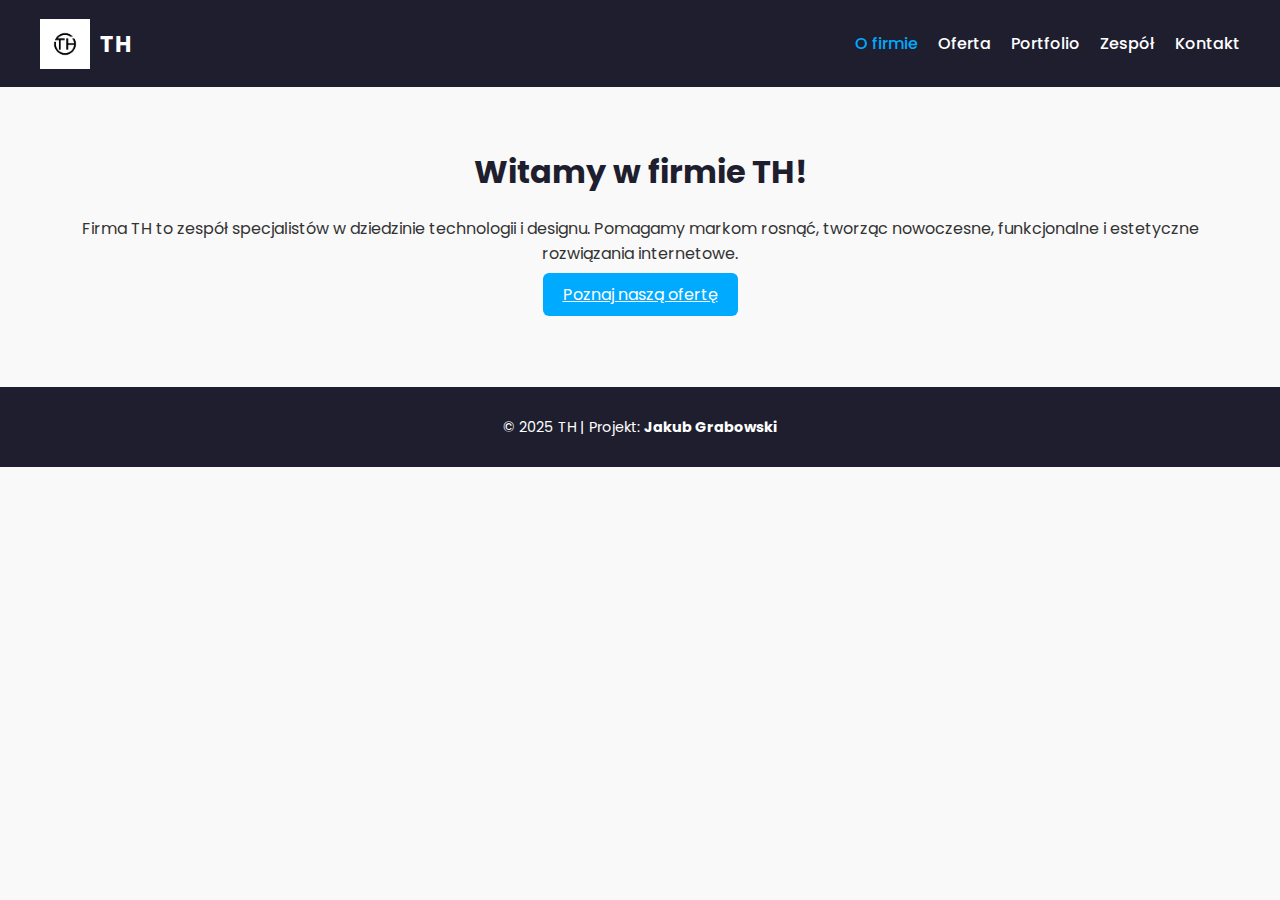
<file: index.html>
<!DOCTYPE html>
<html lang="pl">
<head>
  <meta charset="UTF-8">
  <meta name="viewport" content="width=device-width, initial-scale=1.0">
  <title>TH | O firmie</title>
  <link rel="stylesheet" href="style.css">
  <link href="https://fonts.googleapis.com/css2?family=Poppins:wght@300;500;700&display=swap" rel="stylesheet">
</head>
<body>
  <header>
    <div class="logo-container">
      <img src="images/logo.png" alt="Logo firmy TH" class="logo-img">
      <span class="logo-text">TH</span>
    </div>
    <nav>
      <ul>
        <li><a href="index.html" class="active">O firmie</a></li>
        <li><a href="oferta.html">Oferta</a></li>
        <li><a href="portfolio.html">Portfolio</a></li>
        <li><a href="zespol.html">Zespół</a></li>
        <li><a href="kontakt.html">Kontakt</a></li>
      </ul>
    </nav>
  </header>

  <main>
    <section class="intro">
      <h1>Witamy w firmie TH!</h1>
      <p>Firma TH to zespół specjalistów w dziedzinie technologii i designu. Pomagamy markom rosnąć, tworząc nowoczesne, funkcjonalne i estetyczne rozwiązania internetowe.</p>
      <a href="oferta.html" class="btn">Poznaj naszą ofertę</a>
    </section>
  </main>

  <footer>
    <p>© 2025 TH | Projekt: <strong>Jakub Grabowski</strong></p>
  </footer>
</body>
</html>
</file>
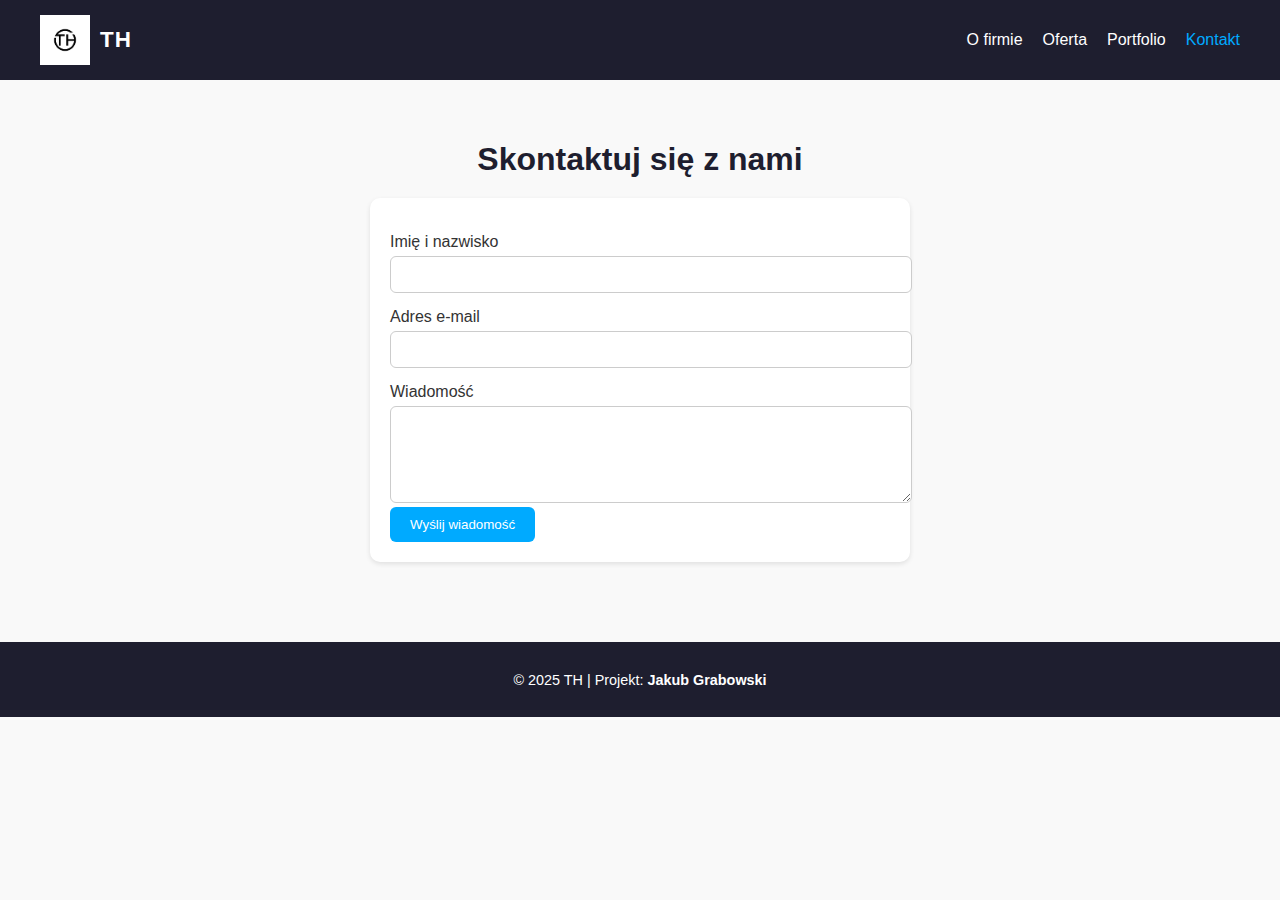
<file: kontakt.html>
<!DOCTYPE html>
<html lang="pl">
<head>
  <meta charset="UTF-8">
  <meta name="viewport" content="width=device-width, initial-scale=1.0">
  <title>TH | Kontakt</title>
  <link rel="stylesheet" href="style.css">
</head>
<body>
  <header>
    <div class="logo-container">
      <img src="images/logo.png" alt="Logo firmy TH" class="logo-img">
      <span class="logo-text">TH</span>
    </div>
    <nav>
      <ul>
        <li><a href="index.html">O firmie</a></li>
        <li><a href="oferta.html">Oferta</a></li>
        <li><a href="portfolio.html">Portfolio</a></li>
        <li><a href="kontakt.html" class="active">Kontakt</a></li>
      </ul>
    </nav>
  </header>

  <main>
    <h1>Skontaktuj się z nami</h1>
    <form class="contact-form">
      <label>Imię i nazwisko</label>
      <input type="text" required>

      <label>Adres e-mail</label>
      <input type="email" required>

      <label>Wiadomość</label>
      <textarea rows="5" required></textarea>

      <button type="submit" class="btn">Wyślij wiadomość</button>
    </form>
  </main>

  <footer>
    <p>© 2025 TH | Projekt: <strong>Jakub Grabowski</strong></p>
  </footer>
</body>
</html>
</file>
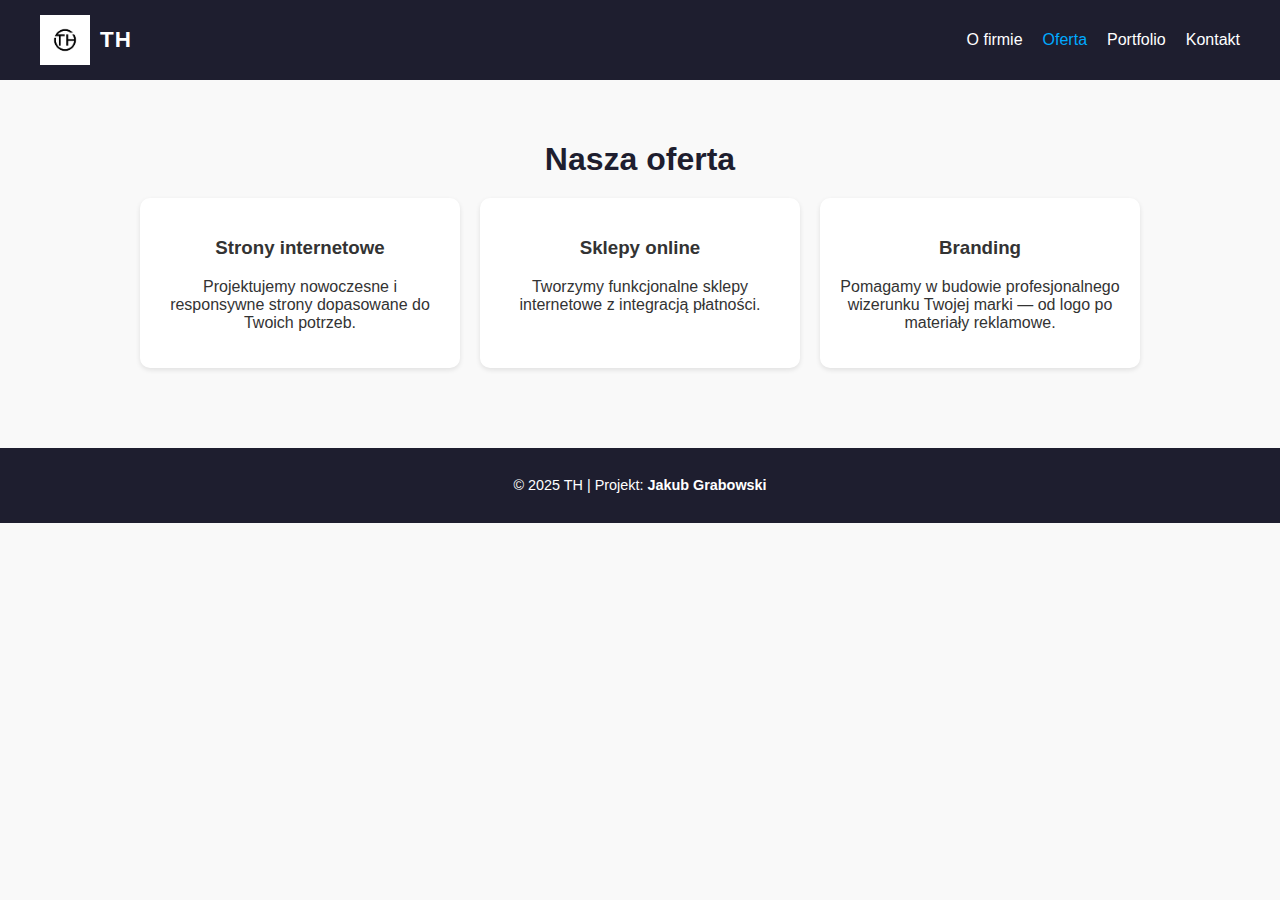
<file: oferta.html>
<!DOCTYPE html>
<html lang="pl">
<head>
  <meta charset="UTF-8">
  <meta name="viewport" content="width=device-width, initial-scale=1.0">
  <title>TH | Oferta</title>
  <link rel="stylesheet" href="style.css">
</head>
<body>
  <header>
    <div class="logo-container">
      <img src="images/logo.png" alt="Logo firmy TH" class="logo-img">
      <span class="logo-text">TH</span>
    </div>
    <nav>
      <ul>
        <li><a href="index.html">O firmie</a></li>
        <li><a href="oferta.html" class="active">Oferta</a></li>
        <li><a href="portfolio.html">Portfolio</a></li>
        <li><a href="kontakt.html">Kontakt</a></li>
      </ul>
    </nav>
  </header>

  <main>
    <h1>Nasza oferta</h1>
    <div class="offer-grid">
      <div class="offer-box">
        <h3>Strony internetowe</h3>
        <p>Projektujemy nowoczesne i responsywne strony dopasowane do Twoich potrzeb.</p>
      </div>
      <div class="offer-box">
        <h3>Sklepy online</h3>
        <p>Tworzymy funkcjonalne sklepy internetowe z integracją płatności.</p>
      </div>
      <div class="offer-box">
        <h3>Branding</h3>
        <p>Pomagamy w budowie profesjonalnego wizerunku Twojej marki — od logo po materiały reklamowe.</p>
      </div>
    </div>
  </main>

  <footer>
    <p>© 2025 TH | Projekt: <strong>Jakub Grabowski</strong></p>
  </footer>
</body>
</html>
</file>
<file: style.css>
body {
  margin: 0;
  font-family: "Poppins", sans-serif;
  background-color: #f9f9f9;
  color: #333;
}

/* HEADER */
header {
  background-color: #1e1e2f;
  color: white;
  display: flex;
  justify-content: space-between;
  align-items: center;
  padding: 15px 40px;
  flex-wrap: wrap;
}

.logo-container {
  display: flex;
  align-items: center;
  gap: 10px;
}

.logo-img {
  width: 50px;
  height: auto;
}

.logo-text {
  font-size: 1.4rem;
  font-weight: 700;
  letter-spacing: 1px;
}

nav ul {
  list-style: none;
  display: flex;
  gap: 20px;
}

nav a {
  color: white;
  text-decoration: none;
  font-weight: 500;
  transition: color 0.3s;
}

nav a:hover,
nav a.active {
  color: #00aaff;
}

/* MAIN */
main {
  padding: 40px;
  text-align: center;
}

h1 {
  color: #1e1e2f;
  margin-bottom: 20px;
}

.btn {
  background-color: #00aaff;
  color: white;
  padding: 10px 20px;
  border: none;
  border-radius: 6px;
  cursor: pointer;
  transition: transform 0.3s, background-color 0.3s;
}

.btn:hover {
  background-color: #0088cc;
  transform: scale(1.05);
}

/* OFERTA */
.offer-grid {
  display: flex;
  flex-wrap: wrap;
  justify-content: center;
  gap: 20px;
}

.offer-box {
  background: white;
  border-radius: 10px;
  box-shadow: 0 2px 5px rgba(0,0,0,0.1);
  padding: 20px;
  width: 280px;
  transition: transform 0.3s;
}

.offer-box:hover {
  transform: translateY(-5px);
}

/* PORTFOLIO */
.portfolio-grid {
  display: flex;
  flex-wrap: wrap;
  justify-content: center;
  gap: 20px;
}

.project {
  background: white;
  border-radius: 10px;
  overflow: hidden;
  box-shadow: 0 2px 5px rgba(0,0,0,0.1);
  width: 280px;
}

.project img {
  width: 100%;
  height: 180px;
  object-fit: cover;
}

/* ZESPÓŁ */
.team-grid {
  display: flex;
  flex-wrap: wrap;
  justify-content: center;
  gap: 30px;
  margin-top: 30px;
}

.team-member {
  background: white;
  border-radius: 10px;
  box-shadow: 0 2px 5px rgba(0,0,0,0.1);
  width: 250px;
  padding: 20px;
  text-align: center;
  transition: transform 0.3s;
}

.team-member:hover {
  transform: translateY(-5px);
}

.team-member img {
  width: 100%;
  height: 230px;
  object-fit: cover;
  border-radius: 10px;
}

/* KONTAKT */
.contact-form {
  max-width: 500px;
  margin: 0 auto;
  text-align: left;
  background: white;
  padding: 20px;
  border-radius: 10px;
  box-shadow: 0 2px 5px rgba(0,0,0,0.1);
}

.contact-form label {
  display: block;
  margin-top: 15px;
  font-weight: 500;
}

.contact-form input,
.contact-form textarea {
  width: 100%;
  padding: 10px;
  border: 1px solid #ccc;
  border-radius: 6px;
  margin-top: 5px;
}

/* FOOTER */
footer {
  background: #1e1e2f;
  color: white;
  text-align: center;
  padding: 15px;
  margin-top: 40px;
  font-size: 0.9rem;
}

/* RESPONSYWNOŚĆ */
@media (max-width: 768px) {
  nav ul {
    flex-direction: column;
    align-items: center;
    gap: 10px;
  }

  .offer-grid, .portfolio-grid, .team-grid {
    flex-direction: column;
    align-items: center;
  }
}
</file>
